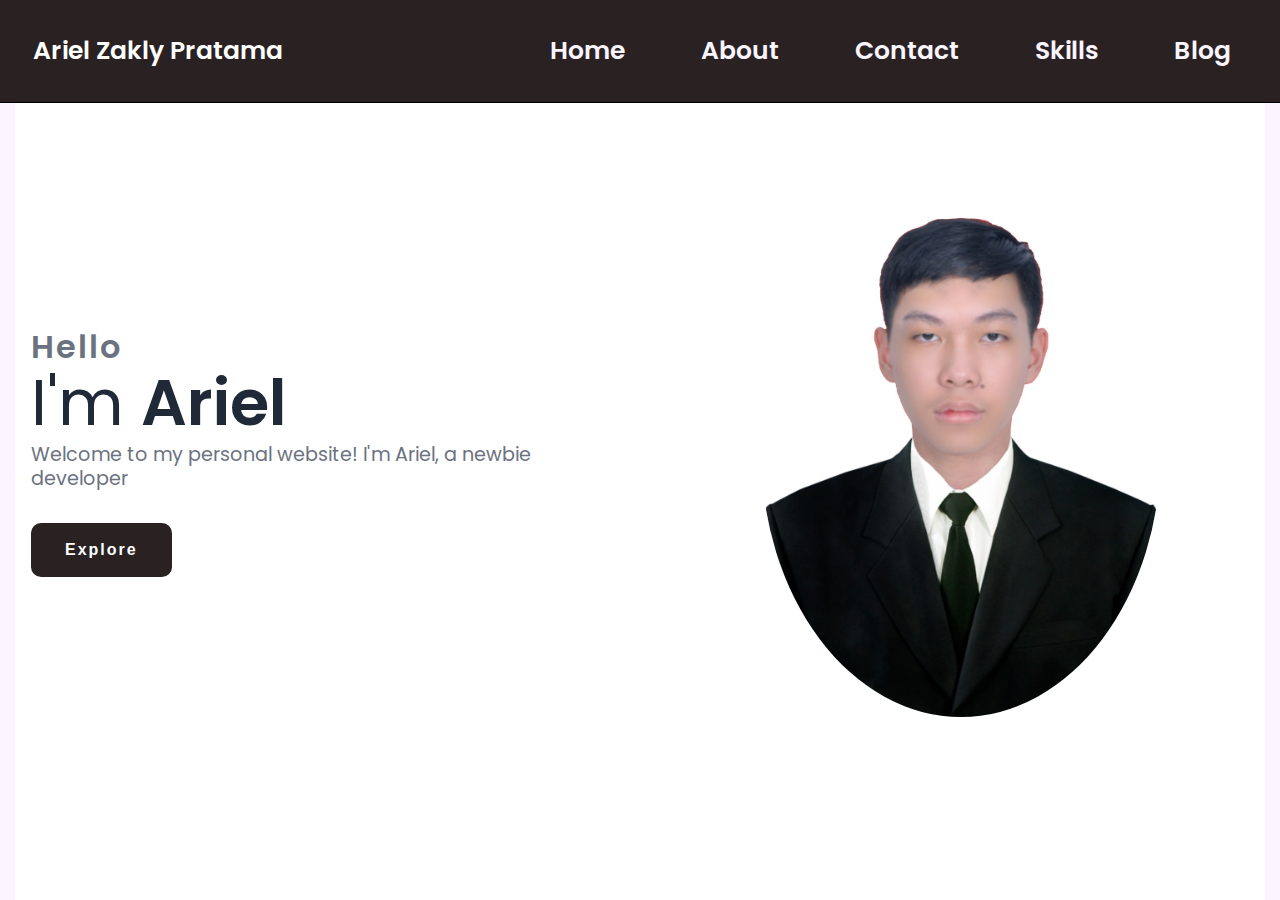
<file: index.html>
<!DOCTYPE html>
<html lang="en">
<head>
    <meta charset="UTF-8">
    <meta name="viewport" content="width=device-width, initial-scale=1.0">
    <link rel="stylesheet" href="style.css"/>
    <title>Ariel Zakly Pratama</title>
</head>
<body>
    <nav>
        <div class="nav__content">
          <div class="logo"><a href="https://skilvul.com/" target="_blank">Ariel Zakly Pratama</a></div>
          <ul>
            <li><a href="index.html">Home</a></li>
            <li><a href="about.html">About</a></li>
            <li><a href="contact.html">Contact</a></li>
            <li><a href="skills.html">Skills</a></li>
            <li><a href="blog.html">Blog</a></li>
          </ul>
        </div>
      </nav>
      <section class="section">
        <div class="section__container">
          <div class="content">
            <p class="subtitle">Hello</p>
            <h1 class="title">
              I'm <span>Ariel<br /></span>
            </h1>
            <p class="description">
              Welcome to my personal website! I'm Ariel, a newbie developer
            </p>
            <div class="action__btns">
              <a href="about.html"><button class="explore">Explore</button></a>
            </div>
          </div>
          <div class="image">
            <img src="asset/foto.jpeg" alt="profile" />
          </div>
        </div>
      </section>
</body>
</html>
</file>
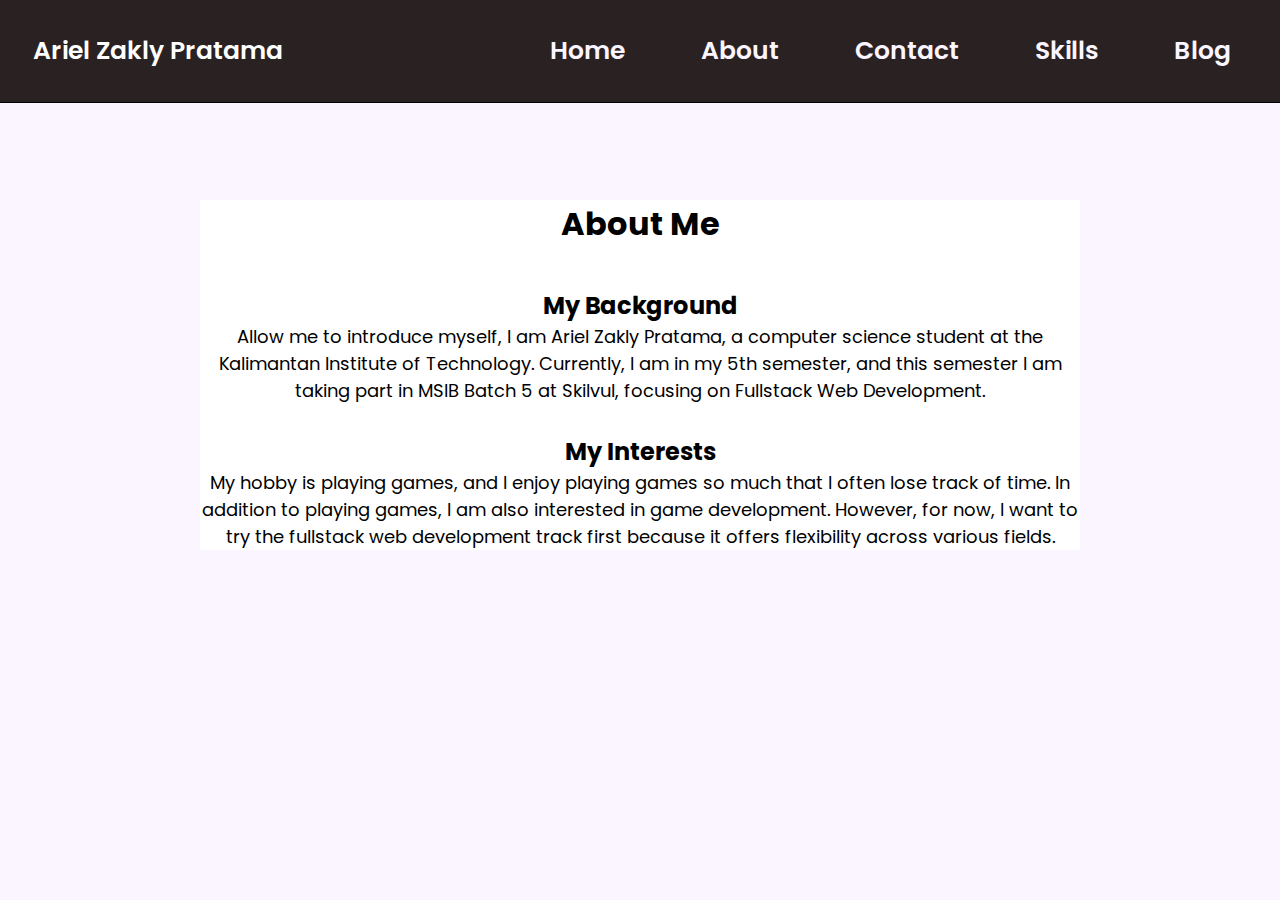
<file: about.html>
<!DOCTYPE html>
<html lang="en">
<head>
    <meta charset="UTF-8">
    <meta name="viewport" content="width=device-width, initial-scale=1.0">
    <link rel="stylesheet" href="aboutstyle.css"/>
    <title>Ariel Zakly Pratama</title>
</head>
<body>
    <nav>
        <div class="nav__content">
            <div class="logo"><a href="https://skilvul.com/" target="_blank">Ariel Zakly Pratama</a></div>
          <ul>
            <li><a href="index.html">Home</a></li>
            <li><a href="about.html">About</a></li>
            <li><a href="contact.html">Contact</a></li>
            <li><a href="skills.html">Skills</a></li>
            <li><a href="blog.html">Blog</a></li>
          </ul>
        </div>
      </nav>
      <section class="section">
        <div class="about">
            <h1>About Me</h1>
            <div class="about-paragraph">
                <h2>My Background</h2>
                <p>Allow me to introduce myself, I am Ariel Zakly Pratama, a computer science student at the Kalimantan Institute of Technology. Currently, I am in my 5th semester, and this semester I am taking part in MSIB Batch 5 at Skilvul, focusing on Fullstack Web Development.</p>
            </div>
            <div class="about-paragraph">
                <h2>My Interests</h2>
                <p>My hobby is playing games, and I enjoy playing games so much that I often lose track of time. In addition to playing games, I am also interested in game development. However, for now, I want to try the fullstack web development track first because it offers flexibility across various fields.</p>
            </div>
        </div>
      </section>
</body>
</html>
</file>
<file: style.css>
@import url("https://fonts.googleapis.com/css2?family=Poppins:wght@400;600;700&display=swap");

:root {
  --primary-color: rgb(42, 34, 34);
  --primary-color-dark: rgb(42, 34, 34);
  --secondary-color: rgb(42, 34, 34);
  --text-dark: #1f2937;
  --text-light: #6b7280;
  --extra-light: #faf5ff;
  --max-width: 1200px;
}

* {
  padding: 0;
  margin: 0;
  box-sizing: border-box;
  background: white;
}

a {
  text-decoration: none;
}

body {
  font-family: "Poppins", sans-serif;
  height: 100vh;
}

nav {
  width: 100%;
  position: fixed;
  top: 0;
  left: 0;
  background-color: #ffffff;
  z-index: 99;
}

.nav__content {
  width: 100%;
  height: 100%;
  margin: auto;
  background: var(--primary-color);
  padding: 2rem 1rem;
  display: flex;
  align-items: center;
  justify-content: space-between;
  border-bottom: solid 1px;
  font-size: 25px;
}

nav .logo a {
  font-size: 25px;
  font-weight: 600;
  border: 2px solid transparent;
  color: white;
  transition: 0.3s;
  background: var(--primary-color);
  padding: 0px 15px
}
nav .logo a:hover {
  color: white;
}

ul {
    display: flex;
    align-items: center;
    gap: 40px;
    list-style: none;
    transition: left 0.3s;
    background:var(--primary-color);
    padding: 0px 15px
    
  }
  
  ul li a {
    padding: 0.5rem 1rem;
    background: var(--primary-color);
    border: 2px solid transparent;
    text-decoration: none;
    font-weight: 600;
    color: var(--extra-light);
    transition: 0.3s;
  }
  
  ul li a:hover {
    border-left-color: white;
    border-right-color: white;
    color: white;
  }

  .section {
    background-color: var(--extra-light);
    width: 100%;
    height: 100%;
    padding: 0px 15px;
  }
  
  .section__container {
    margin: auto;
    padding: 1rem;
    display: grid;
    grid-template-columns: repeat(2, 1fr);
    gap: 4rem;
    width: 100%;
    height: 100%;
    
  }
  
  .content {
    display: flex;
    flex-direction: column;
    justify-content: center;
  }
  
  .subtitle {
    letter-spacing: 2px;
    color: var(--text-light);
    font-weight: 600;
    margin-bottom: 0.5rem;
    font-size: 2rem;
  }
  
  .title {
    font-size: 4rem;
    font-weight: 400;
    line-height: 3rem;
    color: var(--text-dark);
    margin-bottom: 1rem;
  }
  
  .title span {
    font-weight: 600;
  }
  
  .description {
    line-height: 1.5rem;
    color: var(--text-light);
    margin-bottom: 2rem;
    font-size: 1.2rem;
  }

  .action__btns {
    display: flex;
    gap: 1rem;
  }
  
  .action__btns button {
    font-size: 1rem;
    font-weight: 600;
    letter-spacing: 2px;
    padding: 1rem 2rem;
    outline: none;
    border: 2px solid var(--primary-color);
    border-radius: 10px;
    transition: 0.3s;
    cursor: pointer;
  }
  
  .explore {
    background-color: var(--primary-color);
    color: #ffffff;
  }
  
  .explore {
    background-color: var(--primary-color-dark);
  }
  
  .image {
    display: grid;
    place-items: center;
  }
  
  .image img {
    width: min(25rem, 90%);
    border-radius: 100%;
  }
  
  @media (width < 750px) {
    nav .checkbox {
      display: block;
    }
  
    ul {
      position: absolute;
      width: 100%;
      height: calc(100vh - 85px);
      left: -100%;
      top: 85px;
      background-color: var(--extra-light);
      flex-direction: column;
      justify-content: center;
      gap: 3rem;
    }
  
    nav #check:checked ~ ul {
      left: 0;
    }
  
    ul li a {
      font-size: 1.25rem;
    }
  
    .section__container {
      padding: 10rem 1rem 5rem 1rem;
      text-align: center;
      grid-template-columns: repeat(1, 1fr);
    }
  
    .image {
      grid-area: 1/1/2/2;
    }
  
    .action__btns {
      margin: auto;
    }
  }
</file>
<file: aboutstyle.css>
@import url("https://fonts.googleapis.com/css2?family=Poppins:wght@400;600;700&display=swap");

:root {
  --primary-color: rgb(42, 34, 34);
  --primary-color-dark: rgb(42, 34, 34);
  --secondary-color: rgb(42, 34, 34);
  --text-dark: #1f2937;
  --text-light: #6b7280;
  --extra-light: #faf5ff;
  --max-width: 1200px;
}

* {
  padding: 0;
  margin: 0;
  box-sizing: border-box;
  background: white;
}

a {
  text-decoration: none;
}

body {
  font-family: "Poppins", sans-serif;
  height: 100vh;
  zoom:100%;
}

nav {
  width: 100%;
  position: fixed;
  top: 0;
  left: 0;
  background-color: #ffffff;
  z-index: 99;
}

.nav__content {
  width: 100%;
  height: 100%;
  margin: auto;
  background: var(--primary-color);
  padding: 2rem 1rem;
  display: flex;
  align-items: center;
  justify-content: space-between;
  border-bottom: solid 1px;
  font-size: 25px;
}

nav .logo a {
  font-size: 25px;
  font-weight: 600;
  border: 2px solid transparent;
  color: white;
  transition: 0.3s;
  background: var(--primary-color);
  padding: 0px 15px
}
nav .logo a:hover {
  color: white;
}

ul {
    display: flex;
    align-items: center;
    gap: 40px;
    list-style: none;
    transition: left 0.3s;
    background:var(--primary-color);
    padding: 0px 15px
    
  }
  
  ul li a {
    padding: 0.5rem 1rem;
    background: var(--primary-color);
    border: 2px solid transparent;
    text-decoration: none;
    font-weight: 600;
    color: var(--extra-light);
    transition: 0.3s;
  }
  
  ul li a:hover {
    border-left-color: white;
    border-right-color: white;
    color: white;
  }

  .section {
    background-color: var(--extra-light);
    width: 100%;
    height: 100%;
    padding:200px;
  }
  
  .section__container {
    margin: auto;
    padding: 1rem;
    display: grid;
    grid-template-columns: repeat(2, 1fr);
    gap: 4rem;
    width: 100%;
    height: 100%;
    
  }
  
  .content {
    justify-content: center;
    
  }

  .about {
    text-align: center;
    width: 100%;
  }
  
  .about h1 {
    font-size: 32px;
    margin-bottom: 40px;
    width:100%
  }
  
  .about-paragraph {
    margin-bottom: 30px;
    width: 100%; /* Mengatur lebar paragraf menjadi 100% */
  }
  
  .about-paragraph h2 {
    font-size: 24px;
    width:100%
  }
  
  .about-paragraph p {
    font-size: 18px;
    
  }

  .section .about{
    width: 100%
  }
</file>
